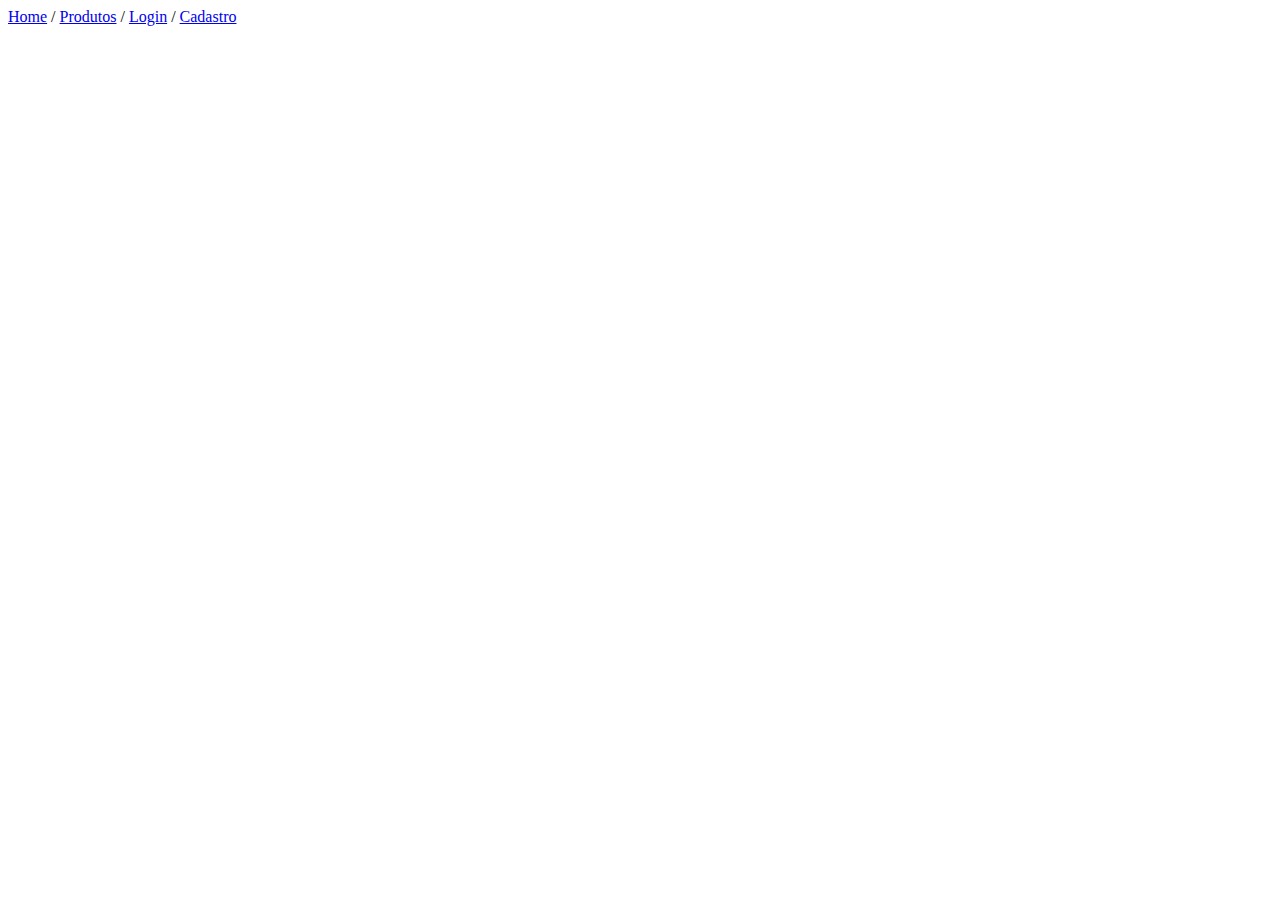
<file: index.html>
<!DOCTYPE html>

<html>
    <head>
        <title>TechConnect</title>
        <meta charset='uft-8'>
    </head>
    <body>
        <a href="index.html">Home</a>
        /
        <a href="produtos.html">Produtos</a>
        /
        <a href="Login_Page.html">Login</a>
        /
        <a href="Cadastro_Page.html">Cadastro</a>
    </body>
</html>
</file>
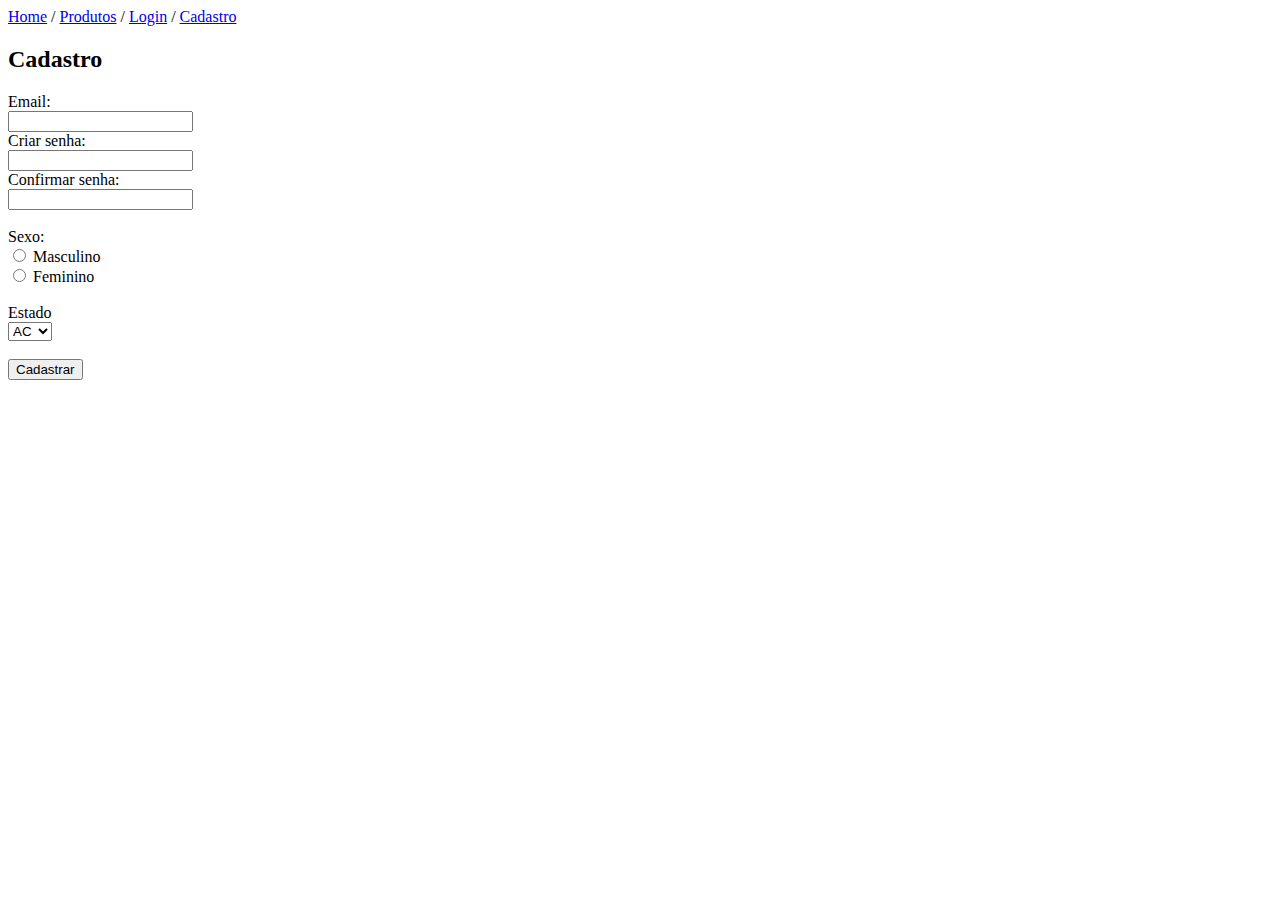
<file: Cadastro_Page.html>
<!DOCTYPE html>

<html>
    <head>
        <title>TechConnect</title>
        <meta charset='uft-8'>
    </head>
    <body>
        <a href="index.html">Home</a>
        /
        <a href="produtos.html">Produtos</a>
        /
        <a href="Login_Page.html">Login</a>
        /
        <a href="Cadastro_Page.html">Cadastro</a>

        <h2>Cadastro</h2>


        <form>
 
         Email:<br>
         <input type="text" name="login"><br>
             Criar senha:<br>
             <input type="password" name="Senha"><br>
             Confirmar senha:<br>
             <input type="password" name="Senha"><br><br>
 
             Sexo: <br>
             <input type="radio" name="Sexo" value="M"> Masculino <br>
             <input type="radio" name="Sexo" value="F"> Feminino <br>
             <br>
 
             Estado<br>
             <select name="Estado">
                 <option value="AC">AC</option>
                 <option value="AL">AL</option>
                 <option value="AP">AP</option>
                 <option value="AM">AM</option>
                 <option value="BA">BA</option>
                 <option value="CE">CE</option>
                 <option value="DF">DF</option>
                 <option value="ES">ES</option>
                 <option value="GO">GO</option>
                 <option value="MA">MA</option>
                 <option value="MT">MT</option>
                 <option value="MS">MS</option>
                 <option value="MG">MG</option>
                 <option value="PA">PA</option>
                 <option value="PB">PB</option>
                 <option value="PR">PR</option>
                 <option value="PE">PE</option>
                 <option value="PI">PI</option>
                 <option value="RJ">RJ</option>
                 <option value="RN">RN</option>
                 <option value="RS">RS</option>
                 <option value="RO">RO</option>
                 <option value="RR">RR</option>
                 <option value="SC">SC</option>
                 <option value="SP">SP</option>
                 <option value="SE">SE</option>
                 <option value="TO">TO</option>  
             </select><br><br>
 
             <input type="submit" value="Cadastrar"><br>
         </form>
    </body>
</html>
</file>
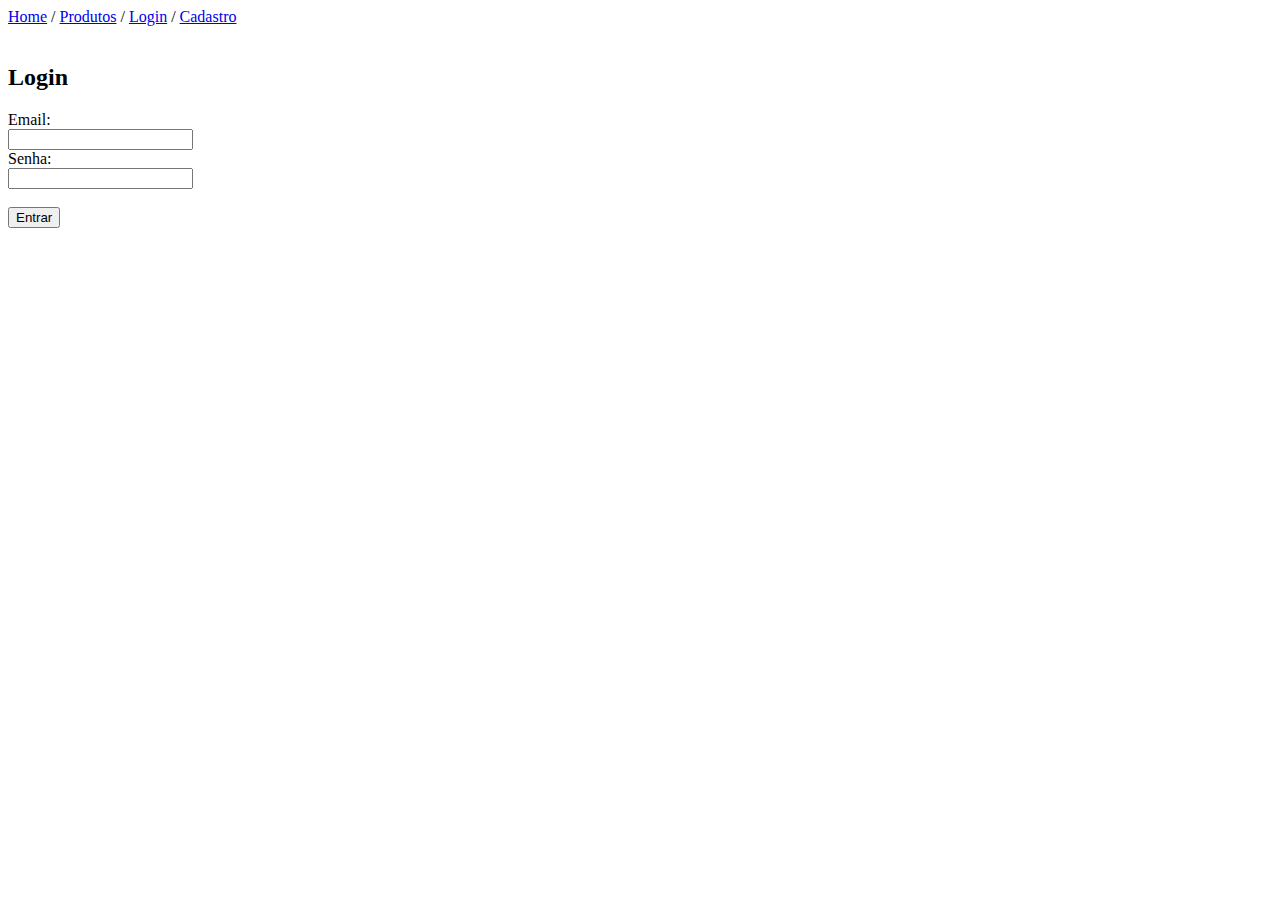
<file: Login_Page.html>
<!DOCTYPE html>

<html>
    <head>
        <title>TechConnect</title>
        <meta charset='uft-8'>
    </head>
    <body>
        <a href="index.html">Home</a>
        /
        <a href="produtos.html">Produtos</a>
        /
        <a href="Login_Page.html">Login</a>
        /
        <a href="Cadastro_Page.html">Cadastro</a><br><br>
        
       <h2>Login</h2>
       <form>

        Email:<br>
        <input type="text" name="login"><br>
        Senha:<br>
        <input type="password" name="Senha"><br><br>

        <input type="submit" value="Entrar"><br>

       </form>

    </body>
</html>
</file>
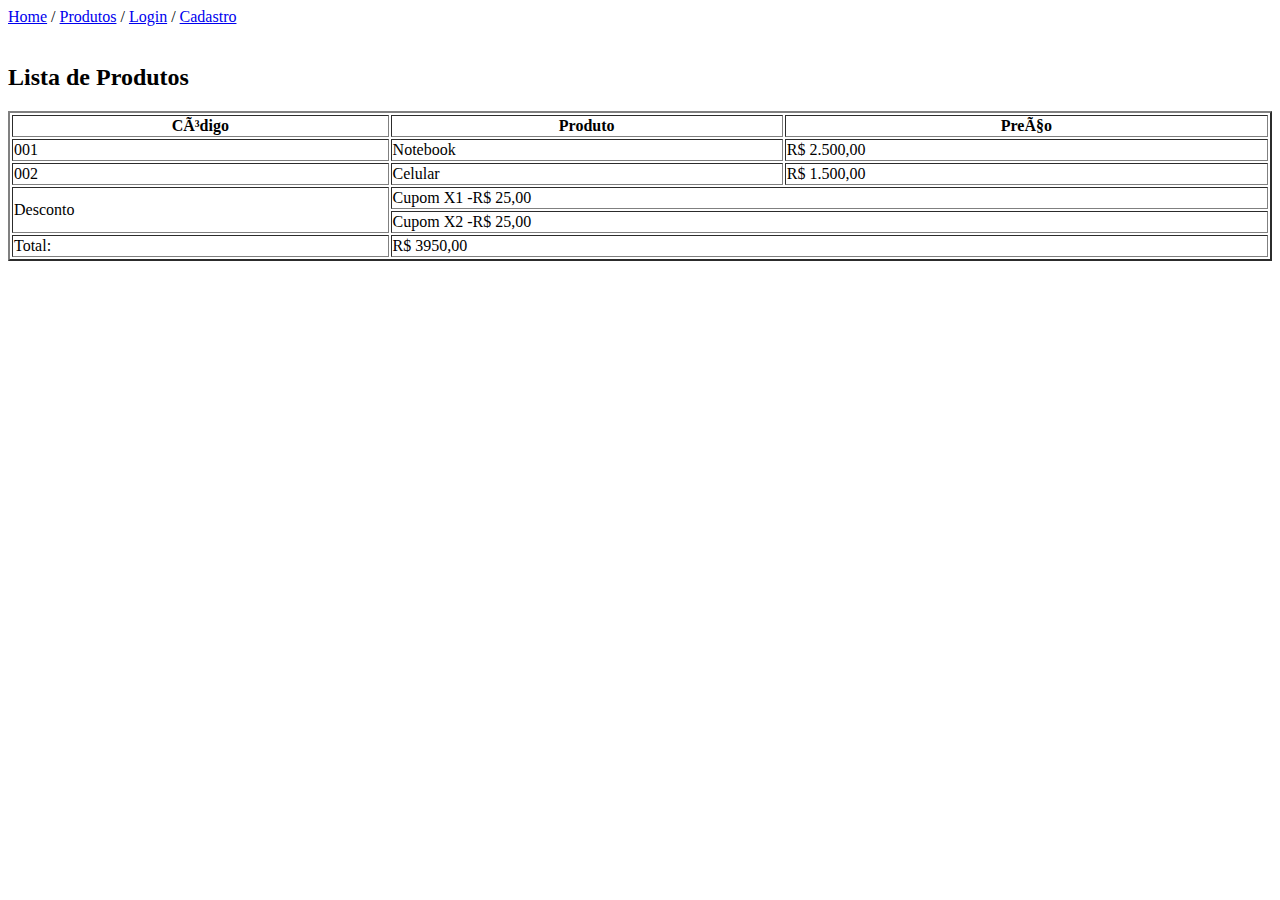
<file: produtos.html>
<!DOCTYPE html>

<html>
    <head>
        <title>TechConnect</title>
        <meta charset='uft-8'>
    </head>
    <body>
        <a href="index.html">Home</a>
        /
        <a href="produtos.html">Produtos</a>
        /
        <a href="Login_Page.html">Login</a>
        /
        <a href="Cadastro_Page.html">Cadastro</a><br><br>

<h2>Lista de Produtos</h2>

<table border="2" width="100%">
    <tr>
        <th>Código</th>
        <th>Produto</th>
        <th>Preço</th>
    </tr>
    <tr>
        <td>001</td>
        <td>Notebook</td>
        <td>R$ 2.500,00</td>
    </tr>
    <tr>
        <td>002</td>
        <td>Celular</td>
        <td>R$ 1.500,00</td>
    </tr>
    <tr>
        <td rowspan="2">Desconto</td>
        <td colspan="2">Cupom X1 -R$ 25,00</td>
    </tr>
    <tr>
        <td colspan="2">Cupom X2 -R$ 25,00</td>
    </tr>
    <tr>
        <td>Total:</td>
        <td colspan="2">R$ 3950,00</td>
    </tr>

</table>
    </body>
</html>
</file>
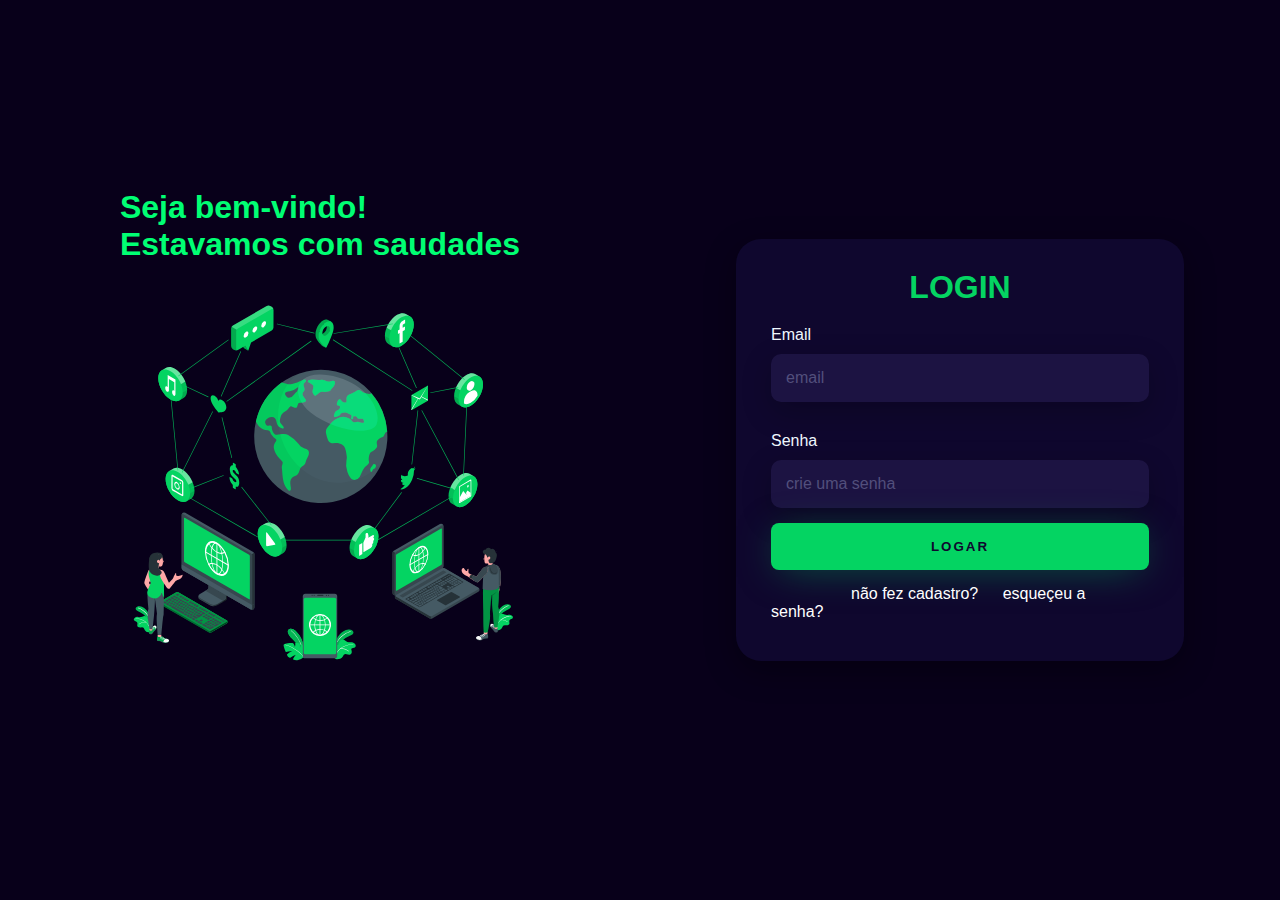
<file: html/login.html>
<!DOCTYPE html>
<html lang="en">
<head>
    <meta charset="UTF-8">
    <meta name="viewport" content="width=device-width, initial-scale=1.0">
<!--LINKS-->
    <link rel="stylesheet" href="style.css">
    <link rel="icon" href="bing.png">
    <title>LOGIN</title>
</head>
<body>

<!--div principal-->
    <div class="main-cadastro">

<!--div lado esquerdo-->
        <div class="lado_esquerdo">

            <h1>Seja bem-vindo!<br>Estavamos com saudades</h1>
            <img class="imagem_esqueda" src="online-world-animate (2).svg" alt="mundo" width="400">
        </div>

<!--div lado direito-->
        <div class="lado_direito">

<!--div card_cadastro(engloba input, button e título)-->
            <div class="card_cadastro">
                <h1>LOGIN</h1>

<!--area do usuário-->
                <div class="textfild">
                    <label for="usuario">Email</label>
                    <input type="email" name="email" placeholder="email">
                </div>
<!--area da senha-->
                <div class="textfild">
                    <label for="usuario">Senha</label>
                    <input type="password" name="senha" placeholder="crie uma senha">
                <button class="btn-login"></a>Logar</button>
                <div class="perguntas_cadastro">
<!--href-->
                   <label class="não_fez_cadastro" for="usuario"><a href="cadastro.html">não fez cadastro?</a></label>
                   <label class="recuperar_senha" for="senha"><a href="recuperar_senha.html">esqueçeu a senha?</a></label>
                </div>
            </div>
        </div>
    </div>
</body>
</html>
</file>
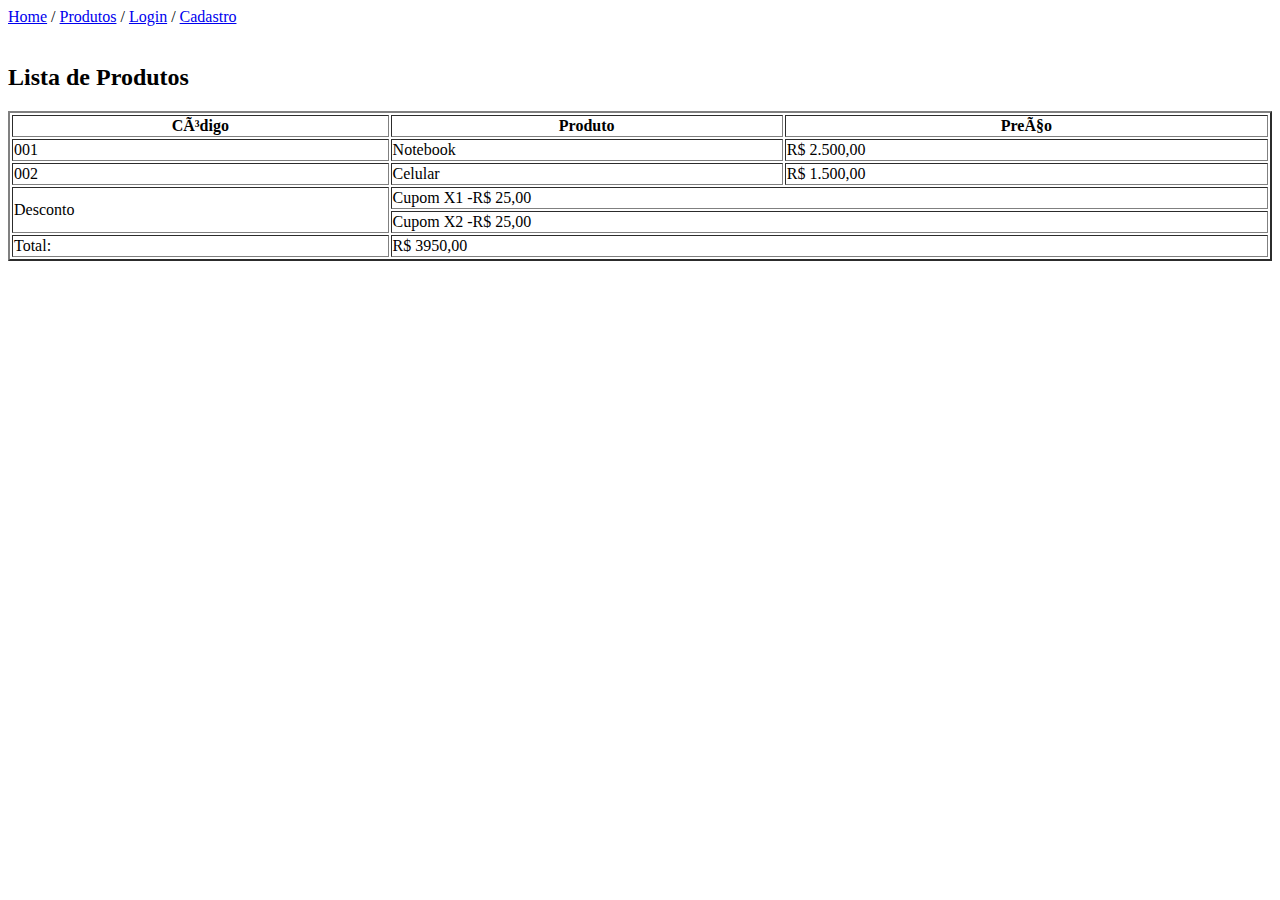
<file: html/produtos.html>
<!DOCTYPE html>

<html>
    <head>
        <title>TechConnect/Produtos</title>
        <meta charset='uft-8'>
    </head>
    <body>
        <a href="index.html">Home</a>
        /
        <a href="produtos.html">Produtos</a>
        /
        <a href="Login_Page.html">Login</a>
        /
        <a href="Cadastro_Page.html">Cadastro</a><br><br>

<h2>Lista de Produtos</h2>

<table border="2" width="100%">
    <tr>
        <th>Código</th>
        <th>Produto</th>
        <th>Preço</th>
    </tr>
    <tr>
        <td>001</td>
        <td>Notebook</td>
        <td>R$ 2.500,00</td>
    </tr>
    <tr>
        <td>002</td>
        <td>Celular</td>
        <td>R$ 1.500,00</td>
    </tr>
    <tr>
        <td rowspan="2">Desconto</td>
        <td colspan="2">Cupom X1 -R$ 25,00</td>
    </tr>
    <tr>
        <td colspan="2">Cupom X2 -R$ 25,00</td>
    </tr>
    <tr>
        <td>Total:</td>
        <td colspan="2">R$ 3950,00</td>
    </tr>

</table>
    </body>
</html>
</file>
<file: html/style.css>
/**//**//**//**//**//**//**//**//**//**//**//**//**//**//**//**//**//**//**//**//**//**//**//**//**//**//**//**//**//**//**//**/
                                    /*PÁGINAS DE CADASTRO E LOGIN*/
/**//**//**//**//**//**//**//**//**//**//**//**//**//**//**//**//**//**//**//**//**//**//**//**//**//**//**//**//**//**//**//**/
body{
    margin: 0;
    font-family: 'Noto Sans',sans-serif;
}

body *{
    box-sizing: border-box;
}

.main-cadastro{
    width: 100vw; /* vw(viewport-width): porcentagem da largura da viewport(tela)  / 100vh --> 1000px */
    height: 100vh; /*vh(viewport-heigth)*/
    background: #08001a;
    display: flex;
    justify-content: center;
    align-items: center;
}

.lado_esquerdo{
    width: 50vw;
    height: 100vh;
    display: flex;
    justify-content: center;
    align-items: center;
    flex-direction: column;
}

.lado_esquerdo > h1{
    color: rgb(0, 255, 115);
}

.imagem_esqueda{
    width: 35vw;
}

.lado_direito{
    width: 50vw;
    height: 100vh;
    display: flex;
    justify-content: center;
    align-items: center;
}

.card_cadastro{
    width: 70%; /*ao usar %, ele usa somente o tamanho da div em questão*/
    display: flex;
    justify-content: center;
    align-items: center;
    flex-direction: column;
    padding: 30px 35px; /*padding é a margem de dentro, o primeiro numero se refere ao eixo Y, e o segundo ao eixo X*/
    background: #0f072e;
    border-radius: 25px;
    box-shadow: 0px 10px 30px #00000057;
}

.card_cadastro > h1{
    color: rgb(4, 212, 98);
    font-weight: 800;
    margin: 0;
}

.card_login{
    color: rgb(4, 212, 98);
    font-weight: 800;
    margin: 0;
}

.textfild{
    width: 100%;
    display: flex;
    flex-direction: column;
    align-items: flex-start;
    justify-content: center;
    margin: 10px 0px;
}

.textfild > input{
    width: 100%;
    border: none;
    border-radius: 10px;
    padding: 15px; /*ao colocar somente um valor, ele vai servir tanto para o eixo X, quanto para o eixo Y*/
    background: #382d6957;
    color: rgb(190, 255, 217); /*cor do input*/
    font-size: 12pt;
    box-shadow: 0px 10px 30px #0000003b;
    outline: none; /*ao passar o mause por cima do input, não ira criar mais aquela "caixa de seleção"*/
    box-sizing: border-box; /*para corrigir a borda que estava passando do limite da div*/
}

.textfild > label{
    color: aliceblue;
    margin: 10px 0px;
}

.textfild > input::placeholder{
    color: #524f7c;
}

.btn-cadastro{
    width: 100%;
    padding: 16px 0px;
    margin: 15px;
    border: none;
    border-radius: 8px;
    outline: none;
    text-transform: uppercase;
    font-weight: 800;
    letter-spacing: 2px;
    color: #0f072e;
    background: #04d462;
    cursor: pointer;
    box-shadow: 0px 5px 40px -10px  rgba(4, 212, 98, 0.5);
}

.btn-login{
    width: 100%;
    padding: 16px 0px;
    margin: 15px 0px;
    border: none;
    border-radius: 8px;
    outline: none;
    text-transform: uppercase;
    font-weight: 800;
    letter-spacing: 2px;
    color: #0f072e;
    background: #04d462;
    cursor: pointer;
    box-shadow: 0px 5px 40px -10px  rgba(4, 212, 98, 0.5);
}

.jafezcadastro{
    margin-left: 0px;
    margin-right: 7px;
    margin-top: 10px;
}

.não_fez_cadastro{
    margin-left: 80px;
}

.não_fez_cadastro1{
    margin-left: 60px;
}

.recuperar_senha{
    margin-right: 80px;
    margin-left: 20px;
}

a{
    text-decoration: none;
    color: #fff;
}

a:hover{
    color: #04d462;
}

/**//**//**//**//**//**//**//**//**//**//**//**//**//**//**//**//**//**//**//**//**//**//**//**//**//**//**//**//**//**//**//**/
                                            /*RESPONSIVIDADE*/
/**//**//**//**//**//**//**//**//**//**//**//**//**//**//**//**//**//**//**//**//**//**//**//**//**//**//**//**//**//**//**//**/



@media only screen and (max-width: 950px){/*estou dizendo para o CSS que enquanto for na tela uma largura de 950px, adicione os elementos que estão aqui*/ 
    .card_cadastro{
        width: 85%;
    }
}
@media only screen and (max-width: 600px){
    .main-cadastro{
        flex-direction: column;
    }

    .lado_esquerdo > h1{
        display: none;
    }

    .lado_esquerdo{
        width: 100%;
        height: auto;
    }

    .lado_direito{
        width: 100%;
        height: auto;
    }

    .imagem_esqueda{
        width: 50vw;
    }

    .card_cadastro{
        width: 90%;
    }
}
</file>
